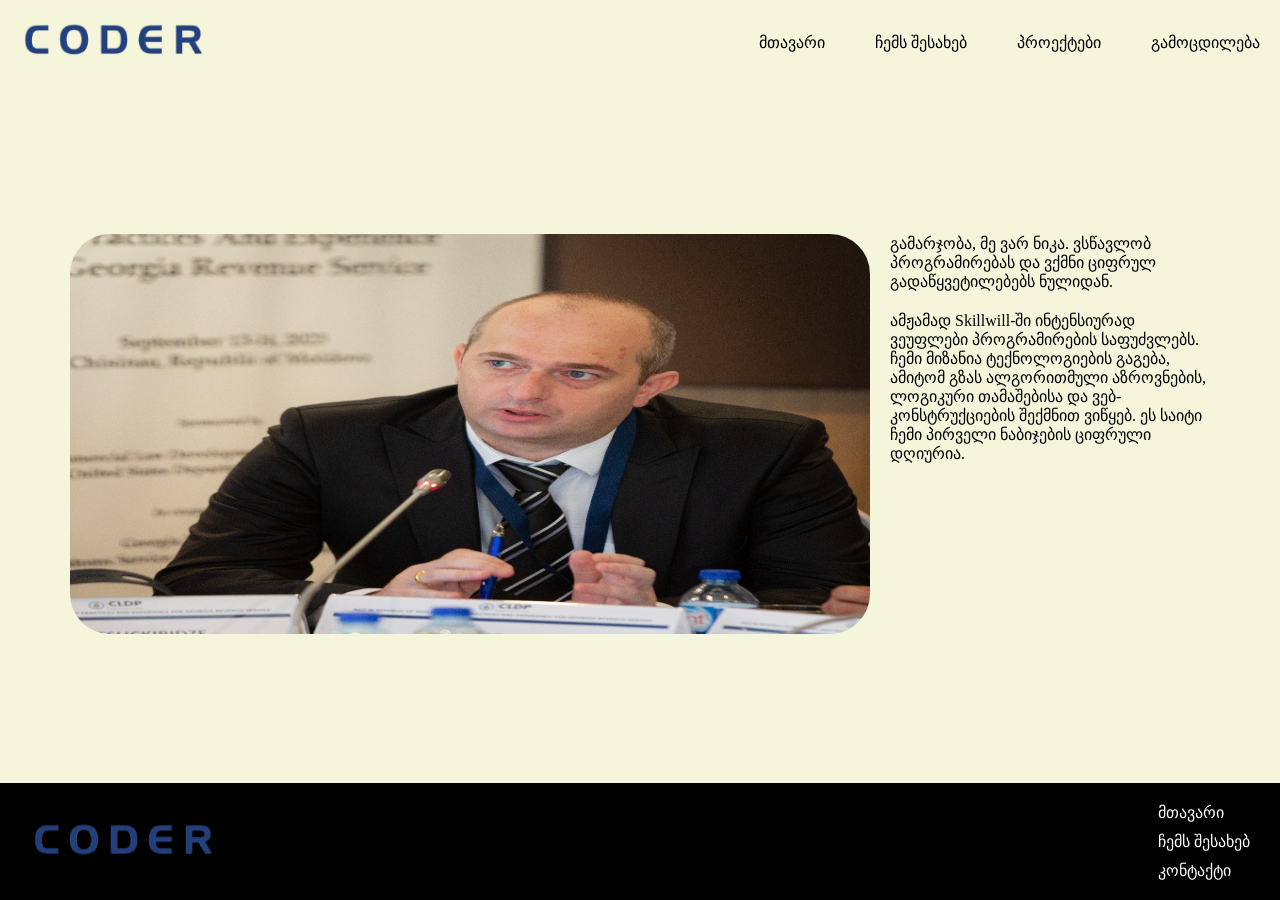
<file: index.html>
<!DOCTYPE html>
<html lang="en">
<head>
    <meta charset="UTF-8">
    <meta name="viewport" content="width=device-width, initial-scale=1.0">
    <link rel="stylesheet" href="style.css">
    <title>მთავარი</title>
</head>
<body>
    <header>
        <div class="headermenu">
            <a href="#"><img src="./images/logo.png" alt="Logo" class="logo"></a>
            <nav class="navigation">
                <ul>
                    <li><a href="index.html">მთავარი</a></li>
                    <li><a href="aboutme.html">ჩემს შესახებ</a></li>
                    <li><a href="projects.html">პროექტები</a></li>
                    <li><a href="experience.html">გამოცდილება</a></li>
                </ul>
            </nav>
        </div>
    </header>
    <div class="container1">
        <img src="./images/1730048909250.jpg" class="mypic" alt="mypic">
        <div class="text1">
            <p>გამარჯობა, მე ვარ ნიკა. ვსწავლობ პროგრამირებას და ვქმნი ციფრულ გადაწყვეტილებებს ნულიდან.</p>
            <p>ამჟამად Skillwill-ში ინტენსიურად ვეუფლები პროგრამირების საფუძვლებს. ჩემი მიზანია ტექნოლოგიების გაგება, ამიტომ გზას ალგორითმული აზროვნების, ლოგიკური თამაშებისა და ვებ-კონსტრუქციების შექმნით ვიწყებ. ეს საიტი ჩემი პირველი ნაბიჯების ციფრული დღიურია.</p>
        </div>
    </div>
    <footer>
        <div class="footermenu">
            <a href="#"><img src="./images/logo.png" alt="Logo" class="logo"></a>
            <nav class="footernavigation">
                <ul>
                    <li><a href="#">მთავარი</a></li>
                    <li><a href="#">ჩემს შესახებ</a></li>
                    <li><a href="#">კონტაქტი</a></li>
                </ul>
            </nav>
        </div>
    </footer>
</body>
</html>
</file>
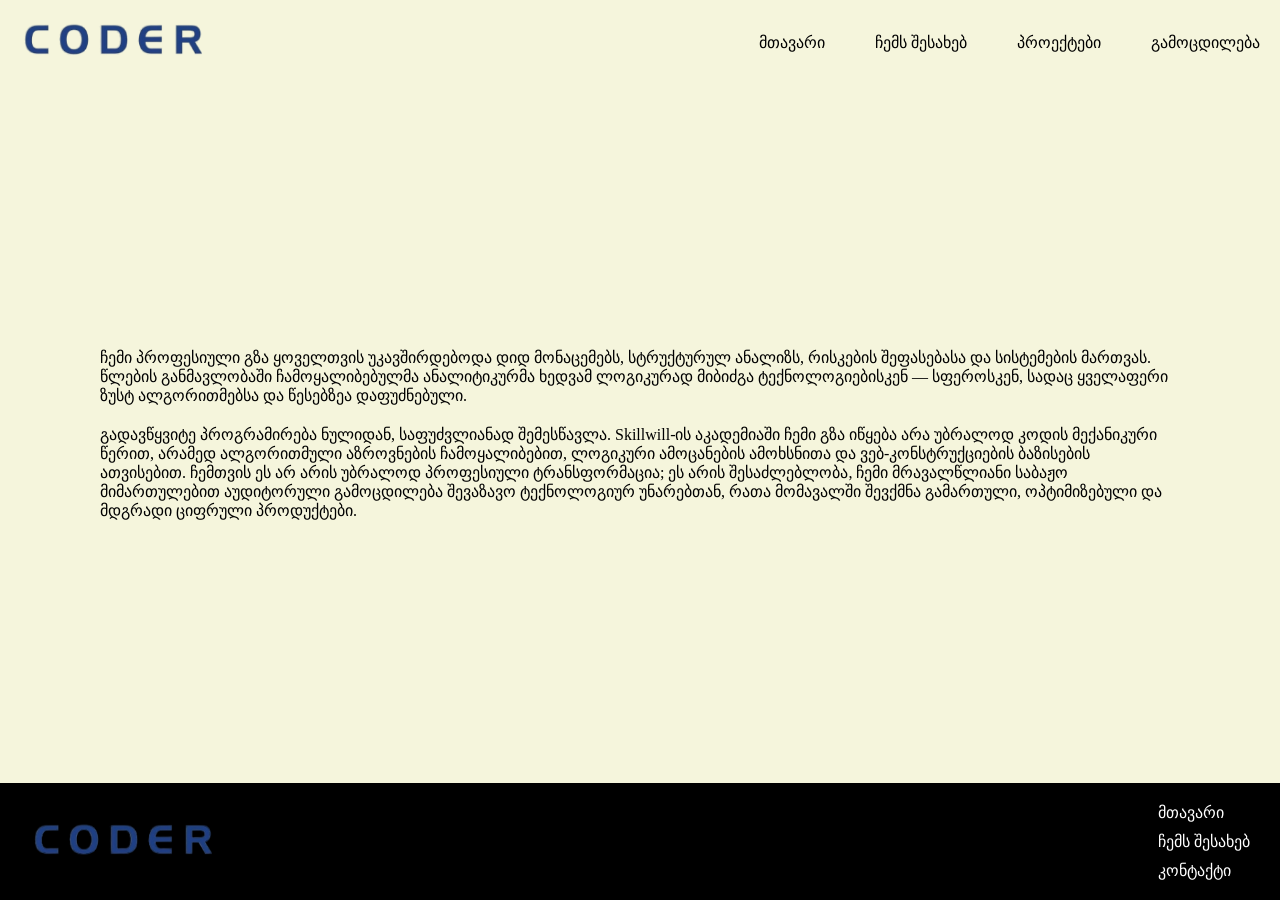
<file: aboutme.html>
<!DOCTYPE html>
<html lang="en">
<head>
    <meta charset="UTF-8">
    <meta name="viewport" content="width=device-width, initial-scale=1.0">
    <link rel="stylesheet" href="style.css">
    <title>ჩემს შესახებ</title>
</head>
<body>
    <header>
        <div class="headermenu">
            <a href="#"><img src="./images/logo.png" alt="Logo" class="logo"></a>
            <nav class="navigation">
                <ul>
                    <li><a href="index.html">მთავარი</a></li>
                    <li><a href="aboutme.html">ჩემს შესახებ</a></li>
                    <li><a href="projects.html">პროექტები</a></li>
                    <li><a href="experience.html">გამოცდილება</a></li>
                </ul>
            </nav>
        </div>
    </header>
    <div class="container2">
            <div class="text2">
            <p>ჩემი პროფესიული გზა ყოველთვის უკავშირდებოდა დიდ მონაცემებს, სტრუქტურულ ანალიზს, რისკების შეფასებასა და სისტემების მართვას. წლების განმავლობაში ჩამოყალიბებულმა ანალიტიკურმა ხედვამ ლოგიკურად მიბიძგა ტექნოლოგიებისკენ — სფეროსკენ, სადაც ყველაფერი ზუსტ ალგორითმებსა და წესებზეა დაფუძნებული.</p>
            <p>გადავწყვიტე პროგრამირება ნულიდან, საფუძვლიანად შემესწავლა. Skillwill-ის აკადემიაში ჩემი გზა იწყება არა უბრალოდ კოდის მექანიკური წერით, არამედ ალგორითმული აზროვნების ჩამოყალიბებით, ლოგიკური ამოცანების ამოხსნითა და ვებ-კონსტრუქციების ბაზისების ათვისებით. ჩემთვის ეს არ არის უბრალოდ პროფესიული ტრანსფორმაცია; ეს არის შესაძლებლობა, ჩემი მრავალწლიანი საბაჟო მიმართულებით აუდიტორული გამოცდილება შევაზავო ტექნოლოგიურ უნარებთან, რათა მომავალში შევქმნა გამართული, ოპტიმიზებული და მდგრადი ციფრული პროდუქტები.</p>
        </div>
    </div>
    <footer>
        <div class="footermenu">
            <a href="#"><img src="./images/logo.png" alt="Logo" class="logo"></a>
            <nav class="footernavigation">
                <ul>
                    <li><a href="#">მთავარი</a></li>
                    <li><a href="#">ჩემს შესახებ</a></li>
                    <li><a href="#">კონტაქტი</a></li>
                </ul>
            </nav>
        </div>
    </footer>
</body>
</html>
</file>
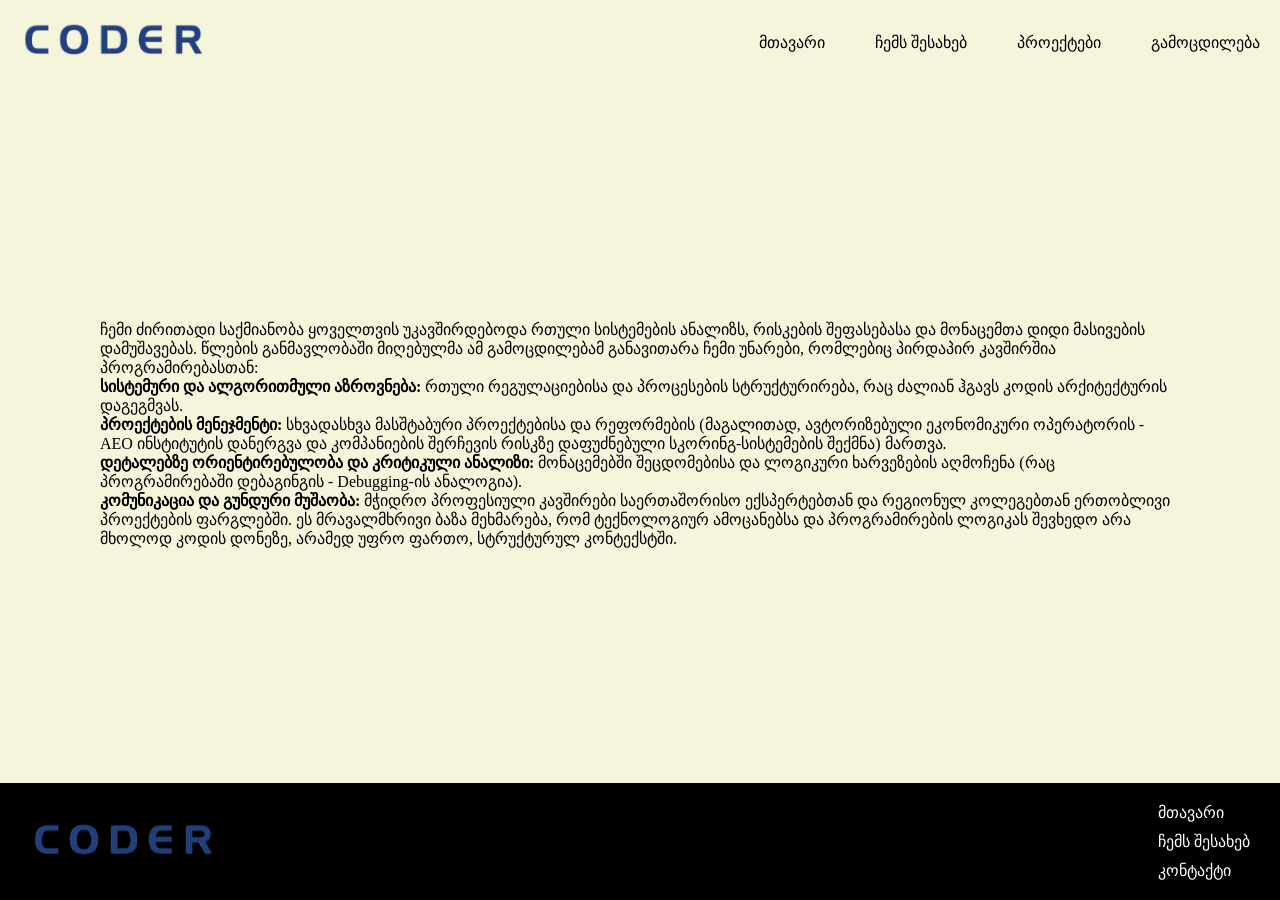
<file: experience.html>
<!DOCTYPE html>
<html lang="en">
<head>
    <meta charset="UTF-8">
    <meta name="viewport" content="width=device-width, initial-scale=1.0">
    <link rel="stylesheet" href="style.css">
    <title>მთავარი</title>
</head>
<body>
    <header>
        <div class="headermenu">
            <a href="#"><img src="./images/logo.png" alt="Logo" class="logo"></a>
            <nav class="navigation">
                <ul>
                    <li><a href="index.html">მთავარი</a></li>
                    <li><a href="aboutme.html">ჩემს შესახებ</a></li>
                    <li><a href="projects.html">პროექტები</a></li>
                    <li><a href="experience.html">გამოცდილება</a></li>
                </ul>
            </nav>
        </div>
    </header>
    <div class="container4">
        <div class="text4">
            <p>ჩემი ძირითადი საქმიანობა ყოველთვის უკავშირდებოდა რთული სისტემების ანალიზს, რისკების შეფასებასა და მონაცემთა დიდი მასივების დამუშავებას. წლების განმავლობაში მიღებულმა ამ გამოცდილებამ განავითარა ჩემი უნარები, რომლებიც პირდაპირ კავშირშია პროგრამირებასთან: <br> <span class="solidtext">სისტემური და ალგორითმული აზროვნება:</span> რთული რეგულაციებისა და პროცესების სტრუქტურირება, რაც ძალიან ჰგავს კოდის არქიტექტურის დაგეგმვას. <br><span class="solidtext">პროექტების მენეჯმენტი:</span> სხვადასხვა მასშტაბური პროექტებისა და რეფორმების (მაგალითად, ავტორიზებული ეკონომიკური ოპერატორის - AEO ინსტიტუტის დანერგვა და კომპანიების შერჩევის რისკზე დაფუძნებული სკორინგ-სისტემების შექმნა) მართვა. <br><span class="solidtext">დეტალებზე ორიენტირებულობა და კრიტიკული ანალიზი: </span>მონაცემებში შეცდომებისა და ლოგიკური ხარვეზების აღმოჩენა (რაც პროგრამირებაში დებაგინგის - Debugging-ის ანალოგია). <br><span class="solidtext">კომუნიკაცია და გუნდური მუშაობა: </span>მჭიდრო პროფესიული კავშირები საერთაშორისო ექსპერტებთან და რეგიონულ კოლეგებთან ერთობლივი პროექტების ფარგლებში. ეს მრავალმხრივი ბაზა მეხმარება, რომ ტექნოლოგიურ ამოცანებსა და პროგრამირების ლოგიკას შევხედო არა მხოლოდ კოდის დონეზე, არამედ უფრო ფართო, სტრუქტურულ კონტექსტში.</p>
        </div>
    </div>
    <footer>
        <div class="footermenu">
            <a href="#"><img src="./images/logo.png" alt="Logo" class="logo"></a>
            <nav class="footernavigation">
                <ul>
                    <li><a href="#">მთავარი</a></li>
                    <li><a href="#">ჩემს შესახებ</a></li>
                    <li><a href="#">კონტაქტი</a></li>
                </ul>
            </nav>
        </div>
    </footer>
</body>
</html>
</file>
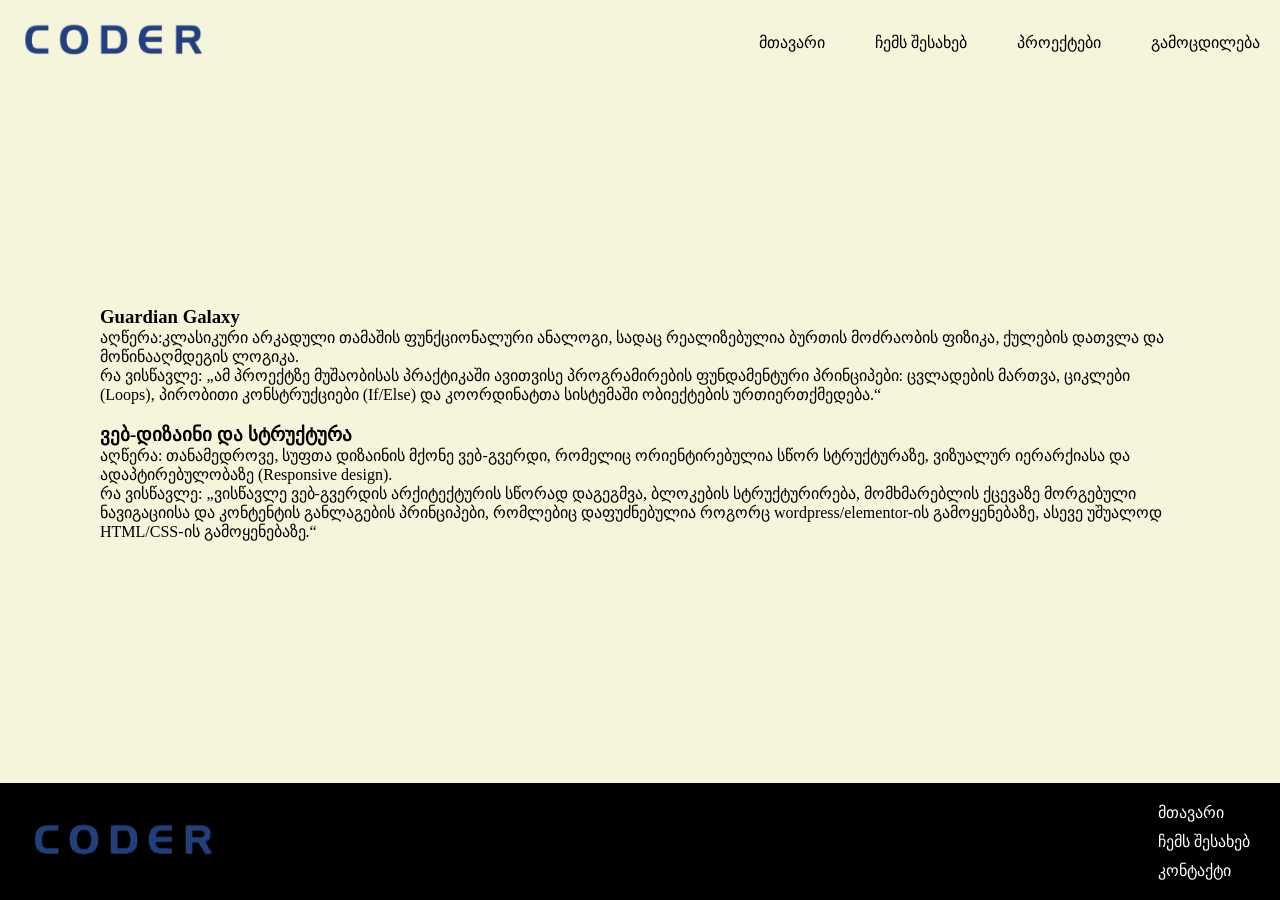
<file: projects.html>
<!DOCTYPE html>
<html lang="en">
<head>
    <meta charset="UTF-8">
    <meta name="viewport" content="width=device-width, initial-scale=1.0">
    <link rel="stylesheet" href="style.css">
    <title>მთავარი</title>
</head>
<body>
    <header>
        <div class="headermenu">
            <a href="#"><img src="./images/logo.png" alt="Logo" class="logo"></a>
            <nav class="navigation">
                <ul>
                    <li><a href="index.html">მთავარი</a></li>
                    <li><a href="aboutme.html">ჩემს შესახებ</a></li>
                    <li><a href="projects.html">პროექტები</a></li>
                    <li><a href="experience.html">გამოცდილება</a></li>
                </ul>
            </nav>
        </div>
    </header>
    <div class="container3">
        <div class="text3">
            <h3>Guardian Galaxy</h3>
            <p>აღწერა:კლასიკური არკადული თამაშის ფუნქციონალური ანალოგი, სადაც რეალიზებულია ბურთის მოძრაობის ფიზიკა, ქულების დათვლა და მოწინააღმდეგის ლოგიკა. <br>რა ვისწავლე: „ამ პროექტზე მუშაობისას პრაქტიკაში ავითვისე პროგრამირების ფუნდამენტური პრინციპები: ცვლადების მართვა, ციკლები (Loops), პირობითი კონსტრუქციები (If/Else) და კოორდინატთა სისტემაში ობიექტების ურთიერთქმედება.“</p>
            <h3>ვებ-დიზაინი და სტრუქტურა</h3>
            <p>აღწერა: თანამედროვე, სუფთა დიზაინის მქონე ვებ-გვერდი, რომელიც ორიენტირებულია სწორ სტრუქტურაზე, ვიზუალურ იერარქიასა და ადაპტირებულობაზე (Responsive design). <br>რა ვისწავლე: „ვისწავლე ვებ-გვერდის არქიტექტურის სწორად დაგეგმვა, ბლოკების სტრუქტურირება, მომხმარებლის ქცევაზე მორგებული ნავიგაციისა და კონტენტის განლაგების პრინციპები, რომლებიც დაფუძნებულია როგორც wordpress/elementor-ის გამოყენებაზე, ასევე უშუალოდ HTML/CSS-ის გამოყენებაზე.“</p>
        </div>
    </div>
    <footer>
        <div class="footermenu">
            <a href="#"><img src="./images/logo.png" alt="Logo" class="logo"></a>
            <nav class="footernavigation">
                <ul>
                    <li><a href="#">მთავარი</a></li>
                    <li><a href="#">ჩემს შესახებ</a></li>
                    <li><a href="#">კონტაქტი</a></li>
                </ul>
            </nav>
        </div>
    </footer>
</body>
</html>
</file>
<file: style.css>
* {
    padding: 0;
    margin: 0;
}

body {
    display: flex;
    flex-direction: column;
    justify-content: space-between;
    min-height: 100vh;
    background-color: beige;
}

.logo {
    height: 40px;
}

header {
    padding: 20px;
}

footer {
    background-color: black;
    padding: 0 30px;
}

.headermenu {
    max-width: 1240px;
    display: flex;
    justify-content: space-between;
    margin: 0 auto;
    align-items: center;
}

.navigation ul {
    display: flex;
    list-style: none;
    gap: 50px;
}

.navigation li a {
    color: #000;
    text-decoration: none;
}

.footermenu {
    max-width: 1240px;
    display: flex;
    align-items: center;
    justify-content: space-between;
    gap: 10px;
    margin: 20px auto;
}

.footernavigation ul {
    display: flex;
    flex-direction: column;
    list-style: none;
    gap: 10px;
}

.footernavigation li a {
    color: white;
    text-decoration: none;
}

.text4 {
    margin: 0 100px;
}

.solidtext {
    font-weight: bold;
}

.container1 {
    display: flex;
    flex-direction: center;
    text-align: center;
    justify-content: space-between;
    gap: 20px;
    height: 400px;
    margin: 20px;
    padding: 0 50px;
}

.mypic {
    border-radius: 40px;
}

.text1 {
    display: flex;
    flex-direction: column;
    text-align: left;
    gap: 20px;
}

.text2 {
    display: flex;
    flex-direction: column;
    text-align: left;
    gap: 20px;
    margin: 0 100px;    
}

.text3 {
    margin: 0 100px;
}

.text3 p {
    margin-bottom: 20px;
}
</file>
